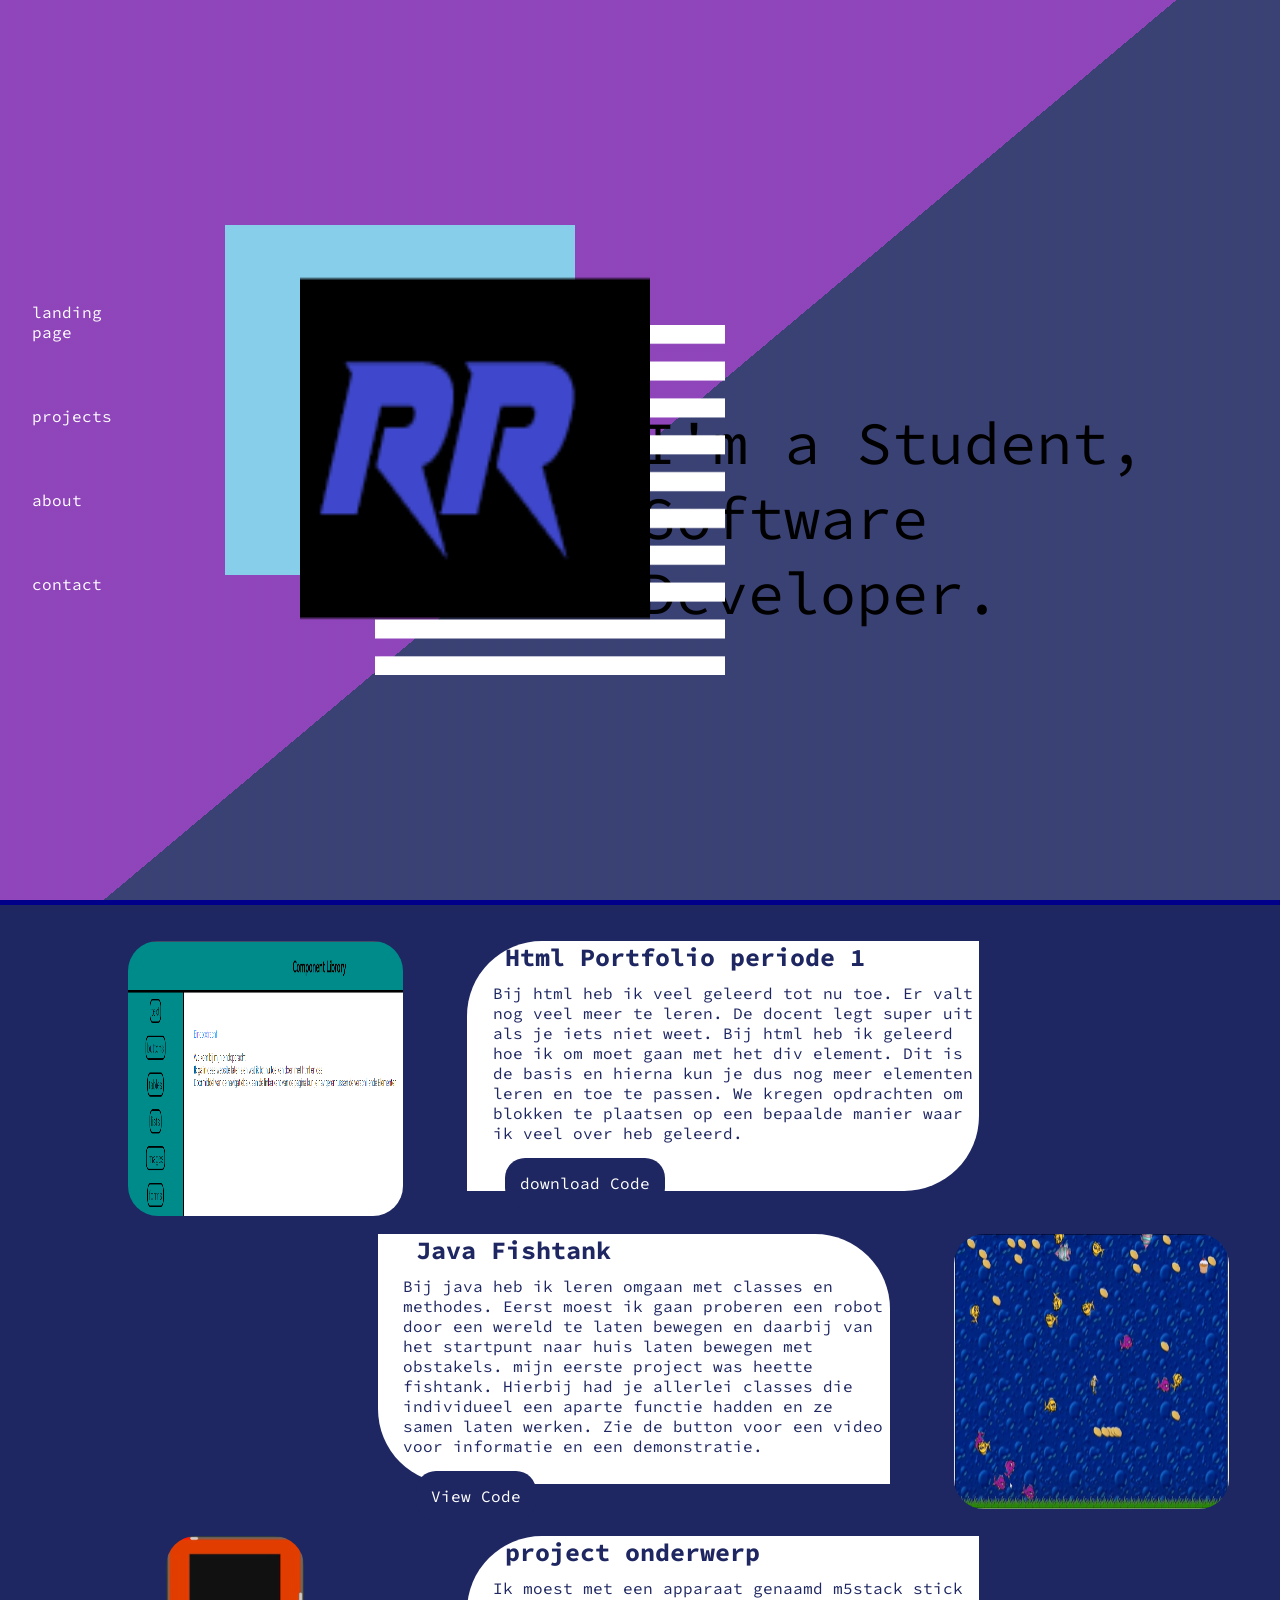
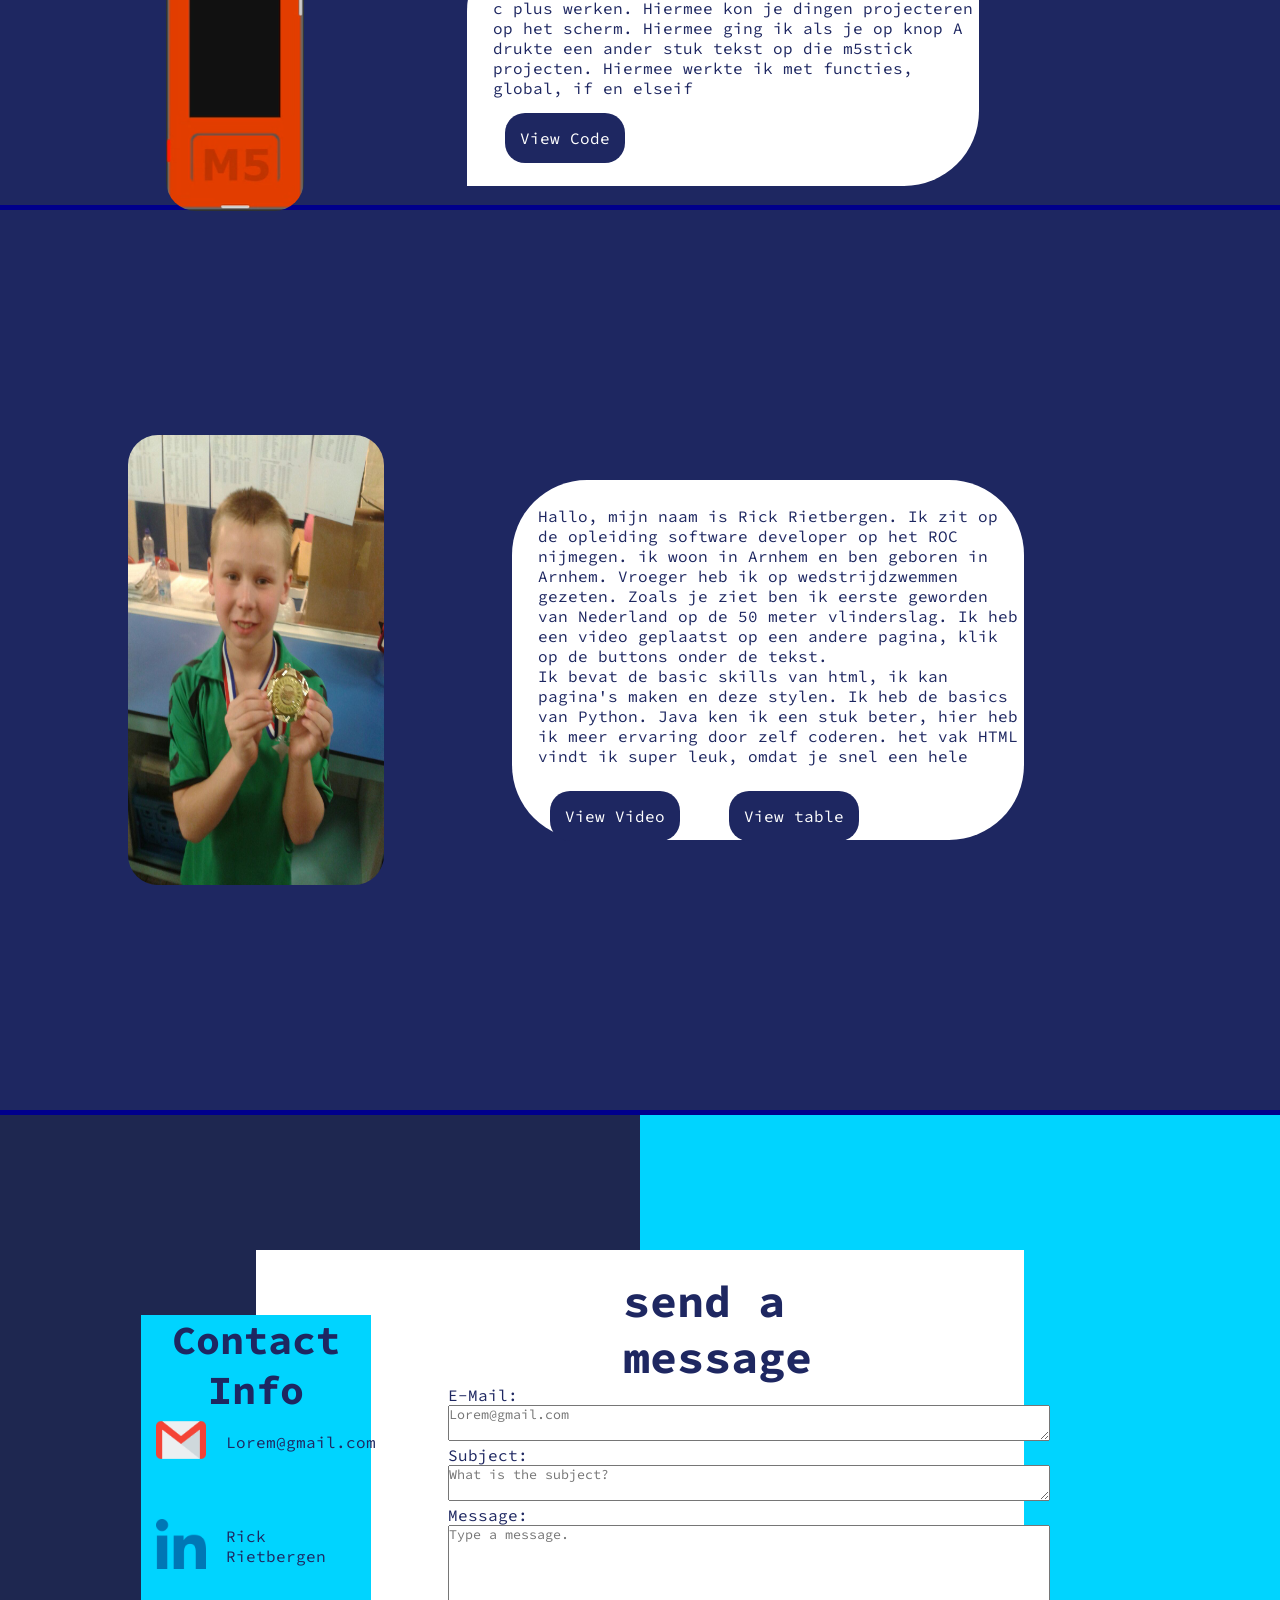
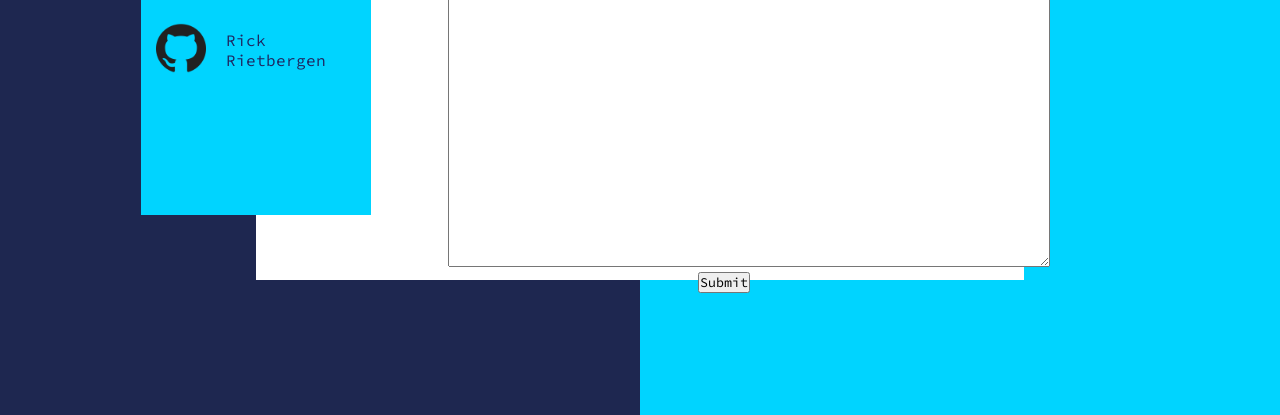
<file: index.html>
<!DOCTYPE html>
<html lang="en">
  <head>
    <meta charset="UTF-8" />
    <meta http-equiv="X-UA-Compatible" content="IE=edge" />
    <meta name="viewport" content="width=device-width, initial-scale=1.0" />
    <title>Portfolio Rick</title>
    <link rel="stylesheet" href="CSS/styles.css" />
    <!--font Light 300-->
    <link rel="preconnect" href="https://fonts.googleapis.com">
    <link rel="preconnect" href="https://fonts.gstatic.com" crossorigin>
    <link href="https://fonts.googleapis.com/css2?family=Prompt:wght@300&family=Source+Code+Pro:wght@300&display=swap" rel="stylesheet">
  </head>
  <header>
    <nav>
      <ul>
        <li><a href="#start-page">landing page</a></li>
        <li><a href="#projects-page">projects</a></li>
        <li><a href="#about-page">about</a></li>
        <li><a href="#contact-page">contact</a></li>
      </ul>
    </nav>
  </header>
  <body>
    <!--Page 1-->
    <div class="section container-start-page" id="start-page">
      <div class="start-page-pic-box">
        <img class="pic-behind-pic" src="Assets/start-page/striped.png"
        alt=Striped img-start" />
        <div class="colored-block"></div>
        <img
          class="self-pic-start"
          src="Assets/start-page/logo.png"
          alt="placeHolder_start"
        />
      </div>

      <!--animation typing-->
      <div class="txt-box">
        <div class="static-txt">I'm a Student, Software Developer.</div>
      </div>

      <div class="animated-background">
        <!--animation on background-->
        <div class="animation-bg1"></div>
        <div class="animation-bg1 animation-bg2"></div>
        <div class="animation-bg1 animation-bg3"></div>
      </div>
    </div>
    <!--Page 2-->
    <div class="section container-projects-page" id="projects-page">
      <div class="projects-html">
        <div class="pic-html">
          <img src="Assets/projects-page/html.png" alt="place-holder-html" />
        </div>

        <div class="title_txt txt-html">
          <h3>Html Portfolio periode 1</h3>

          <p>
            Bij html heb ik veel geleerd tot nu toe. 
            Er valt nog veel meer te leren. De docent legt super uit als je iets niet weet. 
            Bij html heb ik geleerd hoe ik om moet gaan met het div element. 
            Dit is de basis en hierna kun je dus nog meer elementen leren en toe te passen. 
            We kregen opdrachten om blokken te plaatsen op een bepaalde manier waar ik veel over heb geleerd.
          </p>
          <a
            class="but-pro-site"
            href="Assets/projects-page/Rick Rietbergen html project.zip"
            >download Code</a
          >
        </div>
      </div>

      <div class="projects-java">
        <div class="title_txt txt-java">
          <h3>Java Fishtank</h3>
          <p>
            Bij java heb ik leren omgaan met classes en methodes. 
            Eerst moest ik gaan proberen een robot door een wereld te laten bewegen en daarbij van het startpunt naar huis laten bewegen met obstakels. 
            mijn eerste project was heette fishtank. Hierbij had je allerlei classes die individueel een aparte functie hadden en ze samen laten werken. 
            Zie de button voor een video voor informatie en een demonstratie.
          </p>
          <a
            class="but-pro-site"
            href="Assets/projects-page/Rick Rietbergen Java P1 (1).webm"
            >View Code</a
          >
        </div>
        <div class="pic-java">
          <img
            src="Assets/projects-page/Fishtank.png"
            alt="place-holder-java"
          />
        </div>
      </div>

      <div class="projects-python">
        <div class="pic-python">
          <img src="Assets/projects-page/M5.png" alt="place-holder-python" />
        </div>
        <div class="title_txt txt-python">
          <h3>project onderwerp</h3>
          <p>
            Ik moest met een apparaat genaamd m5stack stick c plus werken. 
            Hiermee kon je dingen projecteren op het scherm. 
            Hiermee ging ik als je op knop A drukte een ander stuk tekst op die m5stick projecten. 
            Hiermee werkte ik met functies, global, if en elseif
          </p>
          <a
            class="but-pro-site"
            href="Assets/projects-page/Rick Rietbergen Python (1).webm"
            >View Code</a
          >
        </div>
      </div>
    </div>
    <!--Page 3-->
    <div class="section container-about-page" id="about-page">
      <div
        class="self-swimming-picture-about"
        src="Assets/about-page/Rick-zwemmen.png"
        alt="Rick-swimming"
      ></div>
      <div class="self-swimming-pic-about">
        <img src="Assets/about-page/Rick-zwemmen.png" alt="Rick-swimming" />
      </div>
      <div class="info-about-txtbox">
        <p class="show">
          Hallo, mijn naam is Rick Rietbergen. 
          Ik zit op de opleiding software developer op het ROC nijmegen.
          ik woon in Arnhem en ben geboren in Arnhem. Vroeger heb ik op wedstrijdzwemmen gezeten. 
          Zoals je ziet ben ik eerste geworden van Nederland op de 50 meter vlinderslag. 
          Ik heb een video geplaatst op een andere pagina, klik op de buttons onder de tekst.
        </p>
        <p class="not-on-phone">
          Ik bevat de basic skills van html, ik kan pagina's maken en deze stylen.
          Ik heb de basics van Python. Java ken ik een stuk beter, hier heb ik meer ervaring door zelf coderen.
          het vak HTML vindt ik super leuk, omdat je snel een hele 
        </p>

        <a class="same-but but-video-me" href="about-vid.html">View Video</a>
        <a class="same-but but-languages-table" href="about-table.html"
          >View table</a
        >
      </div>
    </div>
    <!--Page 4-->
    <div class="section container-contact-page" id="contact-page">
      <div class="white-bg">
        <div class="blue-bg">
          <div class="contact-info">
            <div class="titel">
              <h2>Contact Info</h2>
            </div>
            <div class="linkjes">
              <div class="gmail-png">
                <a href="mailto: rbps3.2016@gmail.com">
                  <img
                    src="Assets/contact-page/png/gmail.png"
                    alt="contact-gmail-png"
                  />
                </a>
                <p>Lorem@gmail.com</p>
              </div>
              <div class="linkedin-png">
                <a
                  href="https://www.linkedin.com/in/rick-rietbergen-096831225/"
                >
                  <img
                    src="Assets/contact-page/png/linkedin.png"
                    alt="contact-linkedIn-png"
                  />
                </a>
                <p>Rick Rietbergen</p>
              </div>
              <div class="github-png">
                <a href="https://github.com/RickRietbergen">
                  <img
                    src="Assets/contact-page/png/github.png"
                    alt="contact-github-png"
                  />
                </a>
                <p>Rick Rietbergen</p>
              </div>
            </div>
          </div>
        </div>
        <div class="contact-form">
          <form action="mailto: rbps3.2016@gmail.com">
            <div class="title-form">
              <h2>send a message</h2>
            </div>

            <div class="form-email-subject">
              <label for="e-mail">
                <p>E-Mail:</p>
              </label>
              <textarea
                name="email"
                id="email"
                cols="70"
                rows="2"
                placeholder="Lorem@gmail.com"
              ></textarea>
            </div>

            <div class="form-subject">
              <label for="Subject" name="subject">
                <p>Subject:</p>
              </label>
              <textarea
                name="subject"
                id="subject"
                cols="70"
                rows="2"
                placeholder="What is the subject?"
              ></textarea>
            </div>

            <div class="form-message">
              <label for="message">
                <p>Message:</p>
              </label>
              <textarea
                id="message"
                name="body"
                cols="70"
                rows="20"
                placeholder="Type a message."
              ></textarea>
            </div>
            <input class="submit-but" type="submit" />
          </form>
        </div>
      </div>
    </div>
  <body/>
<html/>
</file>
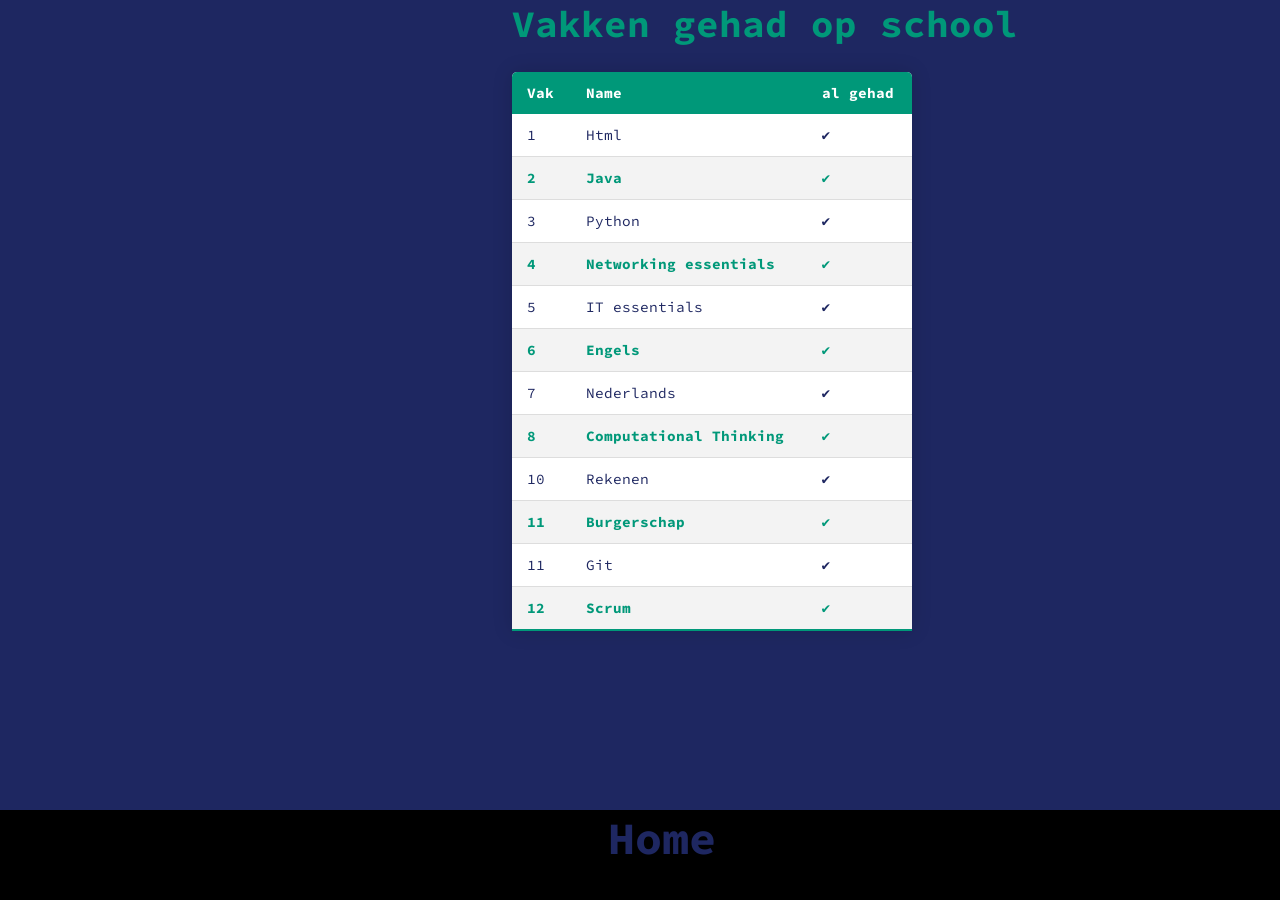
<file: about-table.html>
<!DOCTYPE html>
<html lang="en">
<head>
    <meta charset="UTF-8">
    <meta http-equiv="X-UA-Compatible" content="IE=edge">
    <meta name="viewport" content="width=device-width, initial-scale=1.0">
    <title>table vakken</title>
    <link rel="stylesheet" href="CSS/styles.css">
    <!--font Light 300-->
    <link rel="preconnect" href="https://fonts.googleapis.com">
    <link rel="preconnect" href="https://fonts.gstatic.com" crossorigin>
    <link href="https://fonts.googleapis.com/css2?family=Prompt:wght@300&family=Source+Code+Pro:wght@300&display=swap" rel="stylesheet">
</head>
<body>
    <header>

    </header>
    <main>
        <div class="container-table">
            <div class="all-content">
                <div class="content-txt">
                <h2>
                    Vakken gehad op school
                </h2>
            </div>
            <table class="content-table">
                <thead>
                    <tr>
                        <th>Vak</th>
                        <th>Name</th>
                        <th>al gehad</th>
                    </tr>
            </thead>
            <tbody>
                <tr>
                    <td>1</td>
                    <td>Html</td>
                    <td><p>&#10004;</p></td>
                </tr>
                <tr class="active-row">
                    <td>2</td>
                    <td>Java</td>
                    <td><p>&#10004;</p></td>
                </tr>
                <tr>
                    <td>3</td>
                    <td>Python</td>
                    <td><p>&#10004;</p></td>
                </tr>
                <tr class="active-row">
                    <td>4</td>
                    <td>Networking essentials</td>
                    <td><p>&#10004;</p></td>
                </tr>
                <tr>
                    <td>5</td>
                    <td>IT essentials</td>
                    <td><p>&#10004;</p></td>
                </tr>
                <tr class="active-row">
                    <td>6</td>
                    <td>Engels</td>
                    <td><p>&#10004;</p></td>
                </tr>
                <tr>
                    <td>7</td>
                    <td>Nederlands</td>
                    <td><p>&#10004;</p></td>
                </tr>
                <tr class="active-row">
                    <td>8</td>
                    <td>Computational Thinking</td>
                    <td><p>&#10004;</p></td>
                </tr>
                <tr>
                    <td>10</td>
                    <td>Rekenen</td>
                    <td><p>&#10004;</p></td>
                </tr>
                <tr class="active-row">
                    <td>11</td>
                    <td>Burgerschap</td>
                    <td><p>&#10004;</p></td>
                </tr>
                <tr>
                    <td>11</td>
                    <td>Git</td>
                    <td><p>&#10004;</p></td>
                </tr>
                <tr class="active-row">
                    <td>12</td>
                    <td>Scrum</td>
                    <td><p>&#10004;</p></td>
                </tr>
            </tbody>
            </table>
            </div>
        </div>
    </main>
    <footer class="table-footer">
        <div class="txt-footer-navbar-table">
            <a href="index.html">
                <h2>Home</h2>
            </a>
        </div>
    </footer>
</body>
</html>
</file>
<file: CSS/styles.css>
* 
{
  margin: 0;
  padding: 0;
  /*google font Light 300*/
  font-family: 'Prompt', sans-serif;
  font-family: 'Source Code Pro', monospace;
  /*snap smooth scroll>navbar>snap to page*/
  scroll-behavior: smooth;
}

body 
{
  color: #1E2761;
}
/*section(each page 100vh)*/
.section 
{
  width: 100%;
  height: 100vh;
}
/*navbar*/
header 
{
  position: fixed;
  margin-top: 30vh;
}

header nav ul 
{
  width: 5%;
}

header nav ul li 
{
  padding: 2rem;
}

header nav ul li a 
{
  text-decoration: none;
  color: white;
}
/*hover color on navbar*/
header nav ul li a:hover 
{
  color: black;
}
/*Page 1*/
.container-start-page 
{
  background-color: transparent;
  display: flex;
}

.container-start-page .start-page-pic-box .pic-behind-pic 
{
  width: 350px;
  height: 350px;
  position: absolute;
  margin-top: 325px;
  margin-left: 375px;
}

.container-start-page .start-page-pic-box .colored-block 
{
  width: 350px;
  height: 350px;
  position: absolute;
  margin-top: 225px;
  margin-left: 225px;
  background-color: skyblue;
}

.container-start-page .start-page-pic-box .self-pic-start 
{
  width: 350px;
  height: 350px;
  position: absolute;
  margin-top: 275px;
  margin-left: 300px;
}

/*typing animation*/
.container-start-page .txt-box 
{
  font-size: 60px;
  margin-top: 45vh;
  margin-left: 50%;
}

.container-start-page .txt-box .static-txt 
{
  display: inline-block;
  vertical-align: top;
  color: black;
}

/*code for background*/
.container-start-page .animation-bg1 
{
  animation: slide 3s ease-in-out infinite alternate;
  background-image: linear-gradient(-40deg, #1E2761 50%, #802bb1 50%);
  bottom: 0;
  left: -50%;
  opacity: 0.5;
  position: fixed;
  right: -50%;
  top: 0;
  z-index: -1;
}

.container-start-page .animation-bg2 
{
  animation-direction: alternate-reverse;
  animation-duration: 4s;
}

.container-start-page .animation-bg3 
{
  animation-duration: 5s;
}

@keyframes slide 
{
  0% {
    transform: translateX(-25%);
  }
  100% {
    transform: translateX(25%);
  }
}

/*Page 2*/
.container-projects-page 
{
  background-color: #1E2761;
  /*border top page*/
  border-top: darkblue;
  border-top-style: solid;
  border-top-width: 5px;
}
/*html project*/
.container-projects-page .projects-html 
{
  display: flex;
  width: 100%;
}

.container-projects-page .projects-html .pic-html 
{
  width: 275px;
  height: 275px;
  margin-top: 4vh;
  margin-left: 10%;
  margin-right: 5%;
}

.container-projects-page .projects-html .pic-html img 
{
  width: 100%;
  height: 100%;
  border-radius: 30px;
}

.container-projects-page .projects-html .txt-html 
{
  width: 40%;
  height: 250px;
  margin-top: 4vh;
  border-top-left-radius: 75px;
  border-bottom-right-radius: 75px;
  background-color: #fff;
}

.container-projects-page .projects-html .txt-html p
{
  margin-left: 5%;
  margin-bottom: 30px;
}
/*Java project*/
.container-projects-page .projects-java 
{
  display: flex;
}

.container-projects-page .projects-java .txt-java 
{
  width: 40%;
  height: 250px;
  margin-top: 2vh;
  margin-left: 29.5%;
  margin-right: 5%;
  border-top-right-radius: 75px;
  border-bottom-left-radius: 75px;
  background-color: #fff;
}

.container-projects-page .projects-java .txt-java p
{
  margin-left: 5%;
  margin-bottom: 30px;
}

.container-projects-page .projects-java .pic-java 
{
  width: 275px;
  height: 275px;
  margin-top: 2vh;
}

.container-projects-page .projects-java .pic-java img 
{
  width: 100%;
  height: 100%;
  border-radius: 30px;
}
/*python project*/
.container-projects-page .projects-python 
{
  display: flex;
  width: 100%;
}

.container-projects-page .projects-python .pic-python 
{
  width: 275px;
  height: 275px;
  margin-top: 3vh;
  margin-left: 13%;
  margin-right: 2%;
}

.container-projects-page .projects-python .pic-python img 
{
  width: 50%;
  height: 100%;
  border-radius: 30px;
}

.container-projects-page .projects-python .txt-python 
{
  width: 40%;
  height: 250px;
  margin-top: 3vh;
  border-top-left-radius: 75px;
  border-bottom-right-radius: 75px;
  background-color: #fff;
}

.container-projects-page .projects-python .txt-python p
{
  margin-left: 5%;
  margin-bottom: 30px;
}

.container-projects-page .title_txt h3 
{
  font-size: 25px;
  margin-left: 7.5%;
  margin-bottom: 10px;
}

.container-projects-page .project-but
{
  width: 100px;
  height: 30px;
}

.container-projects-page .but-pro-site
{
  text-decoration: none;
  margin-left: 7.5%;
  padding: 15px;
  border-radius: 20px;
  color: white;
  background-color: #1E2761;
}

/*Page 3*/
.container-about-page 
{
  display: flex;
  background-color: #1E2761;
  /*border top page*/
  border-top: darkblue;
  border-top-style: solid;
  border-top-width: 5px;
}

.container-about-page .self-swimming-pic-about 
{
  width: 20%;
  height: 50vh;
  margin-top: 25vh;
  margin-left: 10%;
}

.container-about-page .self-swimming-pic-about img 
{
  width: 100%;
  height: 100%;
  border-radius: 30px;

}

.container-about-page .info-about-txtbox 
{
  width: 40%;
  height: 40vh;
  border-radius: 75px;
  margin-top: 30vh;
  margin-left: 10%;
  background-color: white;
}

/*show on pc and mobile*/
.container-about-page .info-about-txtbox .show
{
  margin-top: 5%;
  margin-left: 5%;
}

/*dont show on phone*/
.container-about-page .info-about-txtbox .not-on-phone
{
  margin-left: 5%;
  margin-bottom: 40px;
}

.container-about-page .info-about-txtbox .same-but
{
  text-decoration: none;
  margin-left: 7.5%;
  padding: 15px;
  border-radius: 20px;
  color: white;
  background-color: #1E2761;
}

/*but-about -> page for video,*/
.zwemmen-vid-page
{
  width: 100%;
  height: 90vh;
  background-color: #1E2761;
}
/*txt next video*/
.zwemmen-vid-page .about-vid-txt
{
  margin-left: 37.5%;
}
.zwemmen-vid-page .about-vid-txt h2
{
  font-size: 40px;
  color: black;
}
/*video*/
.zwemmen-vid-page .video-screen
{
  width: 65%;
  height: 75vh;
  margin-top: 7.5vh;
  margin-left: 17.5%;
}
.vid-footer
{
  width: 100%;
  height: 10vh;
  background-color: black;
}
.vid-footer .txt-footer-navbar a
{
  text-decoration: none;
  font-size: 30px;
  color: #1E2761;
}
.vid-footer .txt-footer-navbar a h2
{
  margin-left: 47.5%;
}

/*but-languages-table -> page with table*/
.container-table
{
  width: 100%;
  height: 90vh;
  background-color: #1E2761;
}
.container-table .all-content
{
  margin-left: 40%;
}
.container-table .all-content .content-txt
{
  color: #009879;
  font-size: 25px;
}
.container-table .all-content .content-table 
{
  border-collapse: collapse;
  margin: 25px 0;
  font-size: 0.9em;
  min-width: 400px;
  border-radius: 5px 5px 0 0;
  overflow: hidden;
  box-shadow: 0 0 20px rgba(0, 0, 0, 0.15);
  background-color: white;
}

.container-table .all-content .content-table thead tr 
{
  background-color: #009879;
  color: #ffffff;
  text-align: left;
  font-weight: bold;
}

.container-table .all-content .content-table th,
.container-table .all-content .content-table td 
{
  padding: 12px 15px;
}

.container-table .all-content .content-table tbody tr 
{
  border-bottom: 1px solid #dddddd;
}

.container-table .all-content .content-table tbody tr:nth-of-type(even) 
{
  background-color: #f3f3f3;
}

.container-table .all-content .content-table tbody tr:last-of-type 
{
  border-bottom: 2px solid #009879;
}

.container-table .all-content .content-table tbody tr.active-row 
{
  font-weight: bold;
  color: #009879;
}
/*table page*/
.table-footer
{
  width: 100%;
  height: 10vh;
  background-color: black;
}
.table-footer .txt-footer-navbar-table a
{
  text-decoration: none;
  font-size: 30px;
  color: #1E2761;
}
.table-footer .txt-footer-navbar-table a h2
{
  margin-left: 47.5%;
}
/*Page 4*/
.container-contact-page 
{
  display: flex;
  align-items: center;
  justify-content: center;
  /*border top page*/
  border-top: darkblue;
  border-top-style: solid;
  border-top-width: 5px;
  background: rgb(2, 0, 36);
  background: linear-gradient(
    90deg,
    rgba(30, 39, 80, 1) 50%,
    rgba(0, 212, 255, 1) 50%
  );
}
/*white block*/
.container-contact-page .white-bg 
{
  display: flex;
  align-items: center;
  width: 60%;
  height: 70vh;
  background-color: #fff;
}
/*form*/
.container-contact-page .contact-form
{
  width: 500px;
  height: 450px;
  margin-top: -30%;
  margin-left: 5%;
}

.container-contact-page .contact-form
{
  margin-top: -15vh;
  margin-left: 10%;
}

.container-contact-page .contact-form .title-form
{
  margin-left: 35%;
  font-size: 30px;
}
.container-contact-page .contact-form #email
{
  width: 600px;
}
.container-contact-page .contact-form #subject
{
  width: 600px;
}
.container-contact-page .contact-form #message
{
  width: 600px;
}
.container-contact-page .contact-form .submit-but
{
  margin-left: 50%;
}

/*contact info*/
.container-contact-page .blue-bg 
{
  width: 30%;
  height: 500px;
  background-color: rgba(0, 212, 255, 1);
  margin-left: -15%;
}

.container-contact-page .blue-bg a img
{
  width: 50px;
}

.container-contact-page .blue-bg .contact-info h2
{
  text-align: center;
  font-size: 40px;
}

.container-contact-page .blue-bg .contact-info .linkjes
{
  width: 50px;
  height: 50px;
  display: flex;
  flex-direction: column;
}

.container-contact-page .blue-bg .contact-info .linkjes .gmail-png
{
  display: flex;
  margin-bottom: 50px;
  margin-left: 30%;
  align-items: center;
  margin-right: 20px;
}
.container-contact-page .blue-bg .contact-info .linkjes .gmail-png p
{
  margin-left: 20px;
}

.container-contact-page .blue-bg .contact-info .linkjes .linkedin-png
{
  display: flex;
  width: 200px;
  margin-bottom: 50px;
  margin-left: 30%;
  align-items: center;
}

.container-contact-page .blue-bg .contact-info .linkjes .linkedin-png p
{
  margin-left: 20px;
}

.container-contact-page .blue-bg .contact-info .linkjes .github-png
{
  display: flex;
  margin-left: 30%;
  align-items: center;
}

.container-contact-page .blue-bg .contact-info .linkjes .github-png p
{
  margin-left: 20px;
}
/*for phone*/
@media only screen and (max-width: 414px) 
{
  body 
  {
    height: 600vh;
    background-color: #1E2761;
  }
  /*hide de navbar*/
  nav
  {
    display: none;
  }
  /*page 1*/
  /*blocks*/
  .container-start-page .start-page-pic-box .pic-behind-pic  
  {
    width: 225px;
    height: 225px;
    margin-top: 100px;
    margin-left: 75px;
  }
  .container-start-page .start-page-pic-box .self-pic-start
  {
    width: 225px;
    height: 225px;
    margin-top: 125px;
    margin-left: 100px;
  }
  .container-start-page .start-page-pic-box .colored-block
  {
    width: 225px;
    height: 225px;
    margin-top: 150px;
    margin-left: 125px;
  }
  /*text on page*/
  .container-start-page .txt-box 
  {
    font-size: 50px;
    margin-top: 60vh;
    margin-left: 20%;
  }
  /*page 2*/
  .container-projects-page .projects-html
  {
    flex-direction: column;
    height: 100vh;
  }
  .container-projects-page .title_txt h3
  {
    margin-top: 10px;
    margin-left: 20%;
  }
  .container-projects-page .projects-html .pic-html 
  {
    margin-top: 5vh;
    margin-left: 17.5%;
  }
  .container-projects-page .projects-html .txt-html 
  {
    width: 80%;
    height: 450px;
    margin-top: 5vh;
    margin-left: 10%;
  }
  /*page 3*/
  .container-projects-page .projects-java 
  {
    flex-direction: column;
    height: 100vh;
    background-color: #1E2761;
    /*border*/
    border-top: darkblue;
    border-top-style: solid;
    border-top-width: 5px;
  }
  .container-projects-page .projects-java .pic-java 
  {
    margin-top: 5vh;
    margin-left: 17.5%;
    position: absolute;
  }
  .container-projects-page .projects-java .txt-java 
  {
    position: absolute;
    width: 80%;
    height: 450px;
    margin-top: 40vh;
    margin-left: 10%;
  }
  .container-projects-page .projects-python .pic-python 
  {
    margin-left: 35% !important;
    margin-right: 2%;
  }

  .container-projects-page .projects-python .pic-python img
  {
  width: 50%;
  height: 100%;
  border-radius: 30px;
  }
  /*page 4*/
  .container-projects-page .projects-python
  {
    flex-direction: column;
    height: 100vh;
    background-color: #1E2761;
    /*border*/
    border-top: darkblue;
    border-top-style: solid;
    border-top-width: 5px;
  }
  .container-projects-page .projects-python .pic-python
  {
    margin-top: 5vh;
    margin-left: 17.5%;
  }
  .container-projects-page .projects-python .txt-python 
  {
    width: 80%;
    height: 450px;
    margin-top: 5vh;
    margin-left: 10%;
  }
  /*page 5*/
  .container-about-page 
  {
    margin-top: 200vh;
    flex-direction: column;
  }
  .container-about-page .self-swimming-pic-about 
  {
    width: 60%;
    height: 40vh;
    margin-top: 2.5vh;
    margin-left: 20%;
  }
  .container-about-page .info-about-txtbox 
  {
    width: 80%;
    height: 50vh;
    border-radius: 0px;
    border-top-right-radius: 65px;
    border-bottom-left-radius: 65px;
    margin-top: 3.5vh;
  }
  .container-about-page .info-about-txtbox p 
  {
    margin-top: 5%;
    margin-left: 5%;
    margin-bottom: 70px;
  }
  .container-about-page .info-about-txtbox .not-on-phone
  {
    display: none;
  }
  /*page 6*/
  .container-contact-page .white-bg 
  {
    width: 80%;
    height: 80vh;
  }
  .container-contact-page .contact-form
  {
    width: 500px;
    height: 250px;
    margin-top: -90%;
  }
  .container-contact-page .contact-form .title-form
  {
    margin-bottom: 30px;
    margin-left: 5%;
    font-size: 15px;
  }
  .container-contact-page .contact-form #email
  {
    width: 250px;
  }
  .container-contact-page .contact-form #subject
  {
    width: 250px;
  }
  .container-contact-page .contact-form #message
  {
    width: 250px;
  }
  .container-contact-page .contact-form .submit-but
  {
    margin-left: 35%;
  }
  .container-contact-page .blue-bg 
  {
    width: 15%;
    height: 500px;
    background-color: rgba(0, 212, 255, 1);
    margin-left: -5%;
  }
  .container-contact-page .blue-bg a img
  {
    width: 40px;
  }
  .container-contact-page .blue-bg .contact-info h2
  {
    display: none;
  }
  .container-contact-page .blue-bg .contact-info .linkjes
  {
    width: 50px;
    margin-top: 50px;
  }
  .container-contact-page .blue-bg .contact-info .linkjes .gmail-png
  {
    margin-bottom: 100px;
    margin-left: 10%;
  }
  .container-contact-page .blue-bg .contact-info .linkjes .gmail-png p
  {
    display: none;
  }
  .container-contact-page .blue-bg .contact-info .linkjes .linkedin-png
  {
    margin-bottom: 100px;
    margin-left: 10%;
  }
  .container-contact-page .blue-bg .contact-info .linkjes .linkedin-png p
  {
    display: none;
  }
  .container-contact-page .blue-bg .contact-info .linkjes .github-png
  {
    margin-left: 10%;
  }
.container-contact-page .blue-bg .contact-info .linkjes .github-png p
  {
    display: none;
  }
  /*end media querry*/
}
</file>
